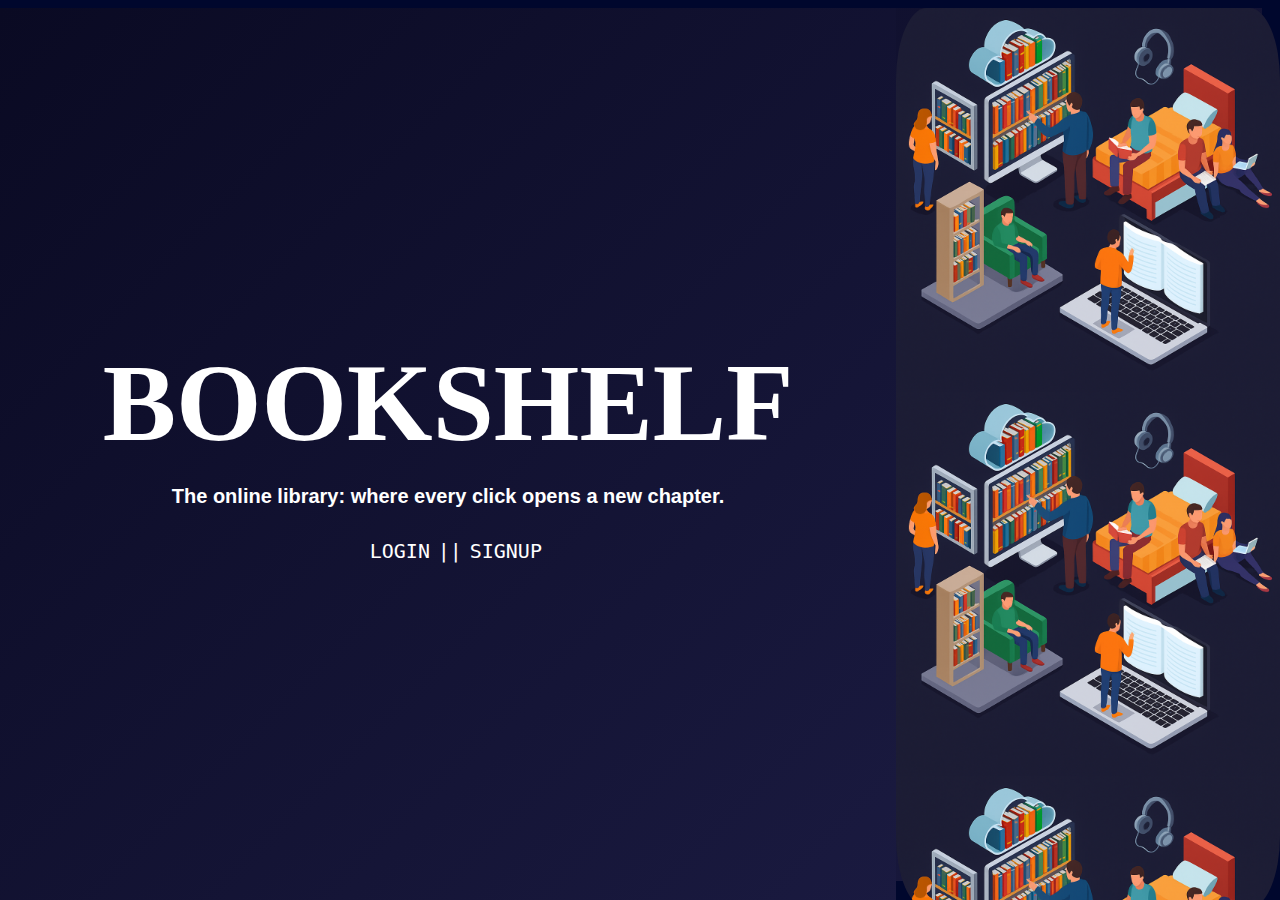
<file: index.html>
<!doctype html>
<html>
<head>
<style>
#container{height:97vh;width:98vw;  background: linear-gradient(135deg, #0a0a23 0%, #1a1a40 100%)}
.leftside{height:100%;width:70%;  background: linear-gradient(135deg, #0a0a23 0%, #1a1a40 100%);position:fixed;left:0px;display:flex;flex-direction:column;justify-content:center;align-items:center}
.rightside{height:100%;width:30%;background-image:url("ChatGPT Image May 16, 2025, 09_27_17 PM.png");background-size:contain;display:inline-block;position:fixed;background-repeat:repeat-y;background-position:0 0;right:0px;animation-name:SCROLL;animation-timing-function:linear;animation-delay:2s;animation-iteration-count:infinite;animation-duration:10s;animation-direction:reverse;border-radius:8%}
@keyframes SCROLL{
0%{background-position:0 0}
100%{background-position:0 100%}
}
heading{font-size: 110px;font-family: 'Lobster',serif;color: #253529;font-weight:800}
heading1{font-size: 110px;font-family: 'Lobster',serif;color:white;font-weight:800}
quote{font-size:20px;font-family:'quicksand',sans-serif;color:WHITE;font-weight:600}
a{font-size:20px;font-family:'quicksand',monospace;color:white;text-decoration:none}
BRACKETS{FONT-SIZE:20PX;color:white}
body{background-color:#00072D}

</style>
</head>
<body>
<div id="container">
<div class="leftside">
<heading1>BOOK<heading1>SHELF</heading1></heading1><br>
<quote>The online library: where every click opens a new chapter.</quote><br>
<pre>
  <a href="book.html">LOGIN</a> <brackets>||</brackets> <a href="book2.html">SIGNUP</a>
</pre>








</div>
<div class="rightside"></div>
</div>
</body>
</html>
</file>
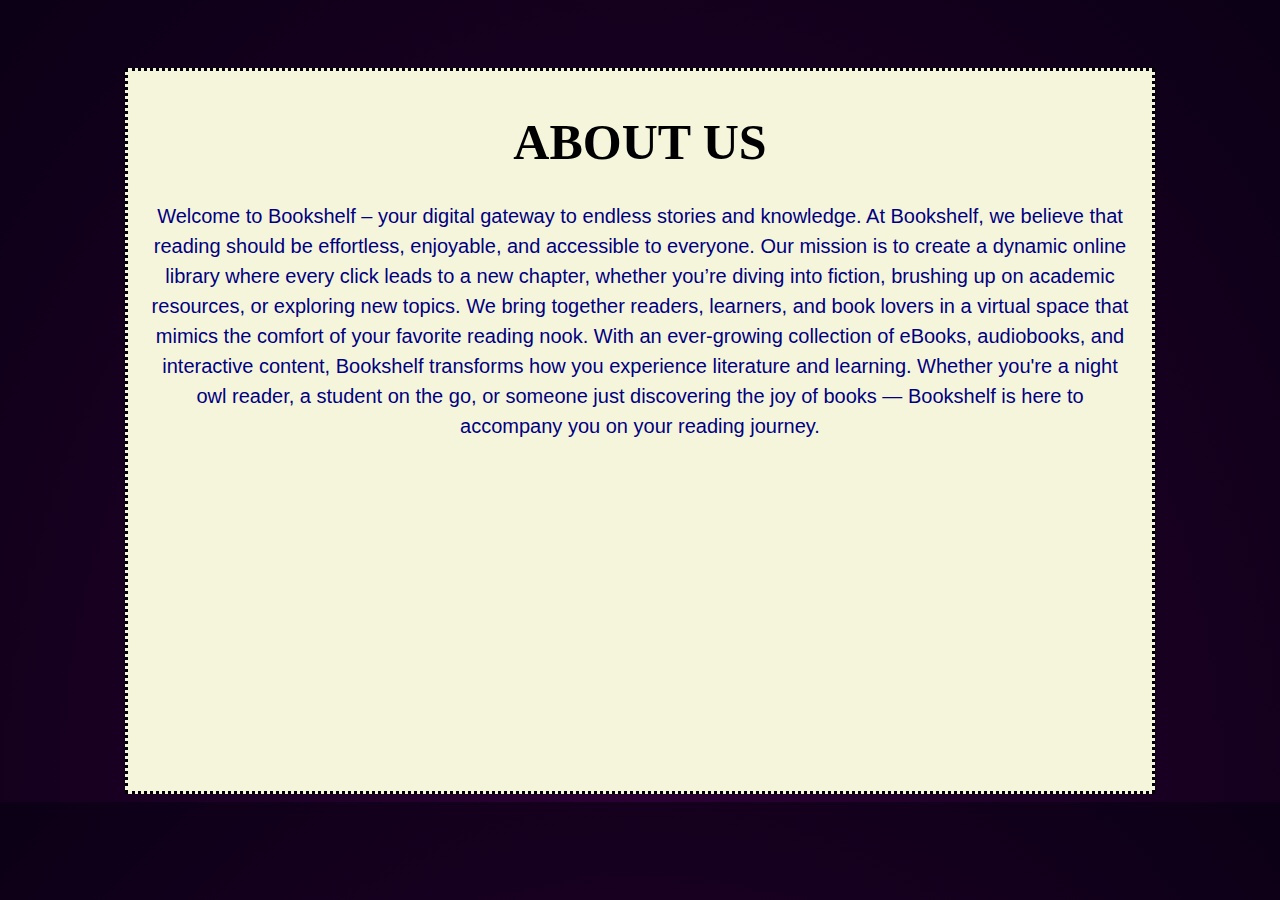
<file: aboutus.html>
<!DOCTYPE HTML>
<html>
<head>
<title>
ABOUT US
</title>
<style>
body{background: radial-gradient(ellipse at bottom, #2b0033 0%, #0b0015 100%);display:flex;flex-direction:row;justify-content:center;align-items:center;text-align:center}

#aboutus{height:80vh;width:80vw;background-color:#F5F5DC;margin-top:60px;display:flex;flex-direction:column;justify-content:flex-start;align-items:center; border-style:dotted;
  border-color:black;}
book-info h2 {
  font-size: 50px;
  margin-bottom: 10px;
  color:radial-gradient(ellipse at bottom, #2b0033 0%, #0b0015 100%);
 
  
}

book-info p {
  font-size: 20px;
  line-height: 1.5;
  font-family:"quicksand",sans-serif;
  color:navy;
  margin-left:20px;
  margin-right:20px;
 
 
}

</style>
</head>
<body>
<div id="aboutus">
<book-info><h2>ABOUT US </h2></book-info>
<book-info><p> Welcome to Bookshelf – your digital gateway to endless stories and knowledge.

At Bookshelf, we believe that reading should be effortless, enjoyable, and accessible to everyone. Our mission is to create a dynamic online library where every click leads to a new chapter, whether you’re diving into fiction, brushing up on academic resources, or exploring new topics.

We bring together readers, learners, and book lovers in a virtual space that mimics the comfort of your favorite reading nook. With an ever-growing collection of eBooks, audiobooks, and interactive content, Bookshelf transforms how you experience literature and learning.

Whether you're a night owl reader, a student on the go, or someone just discovering the joy of books — Bookshelf is here to accompany you on your reading journey.
</p></book-info>


</div>
</body>
</html>
</file>
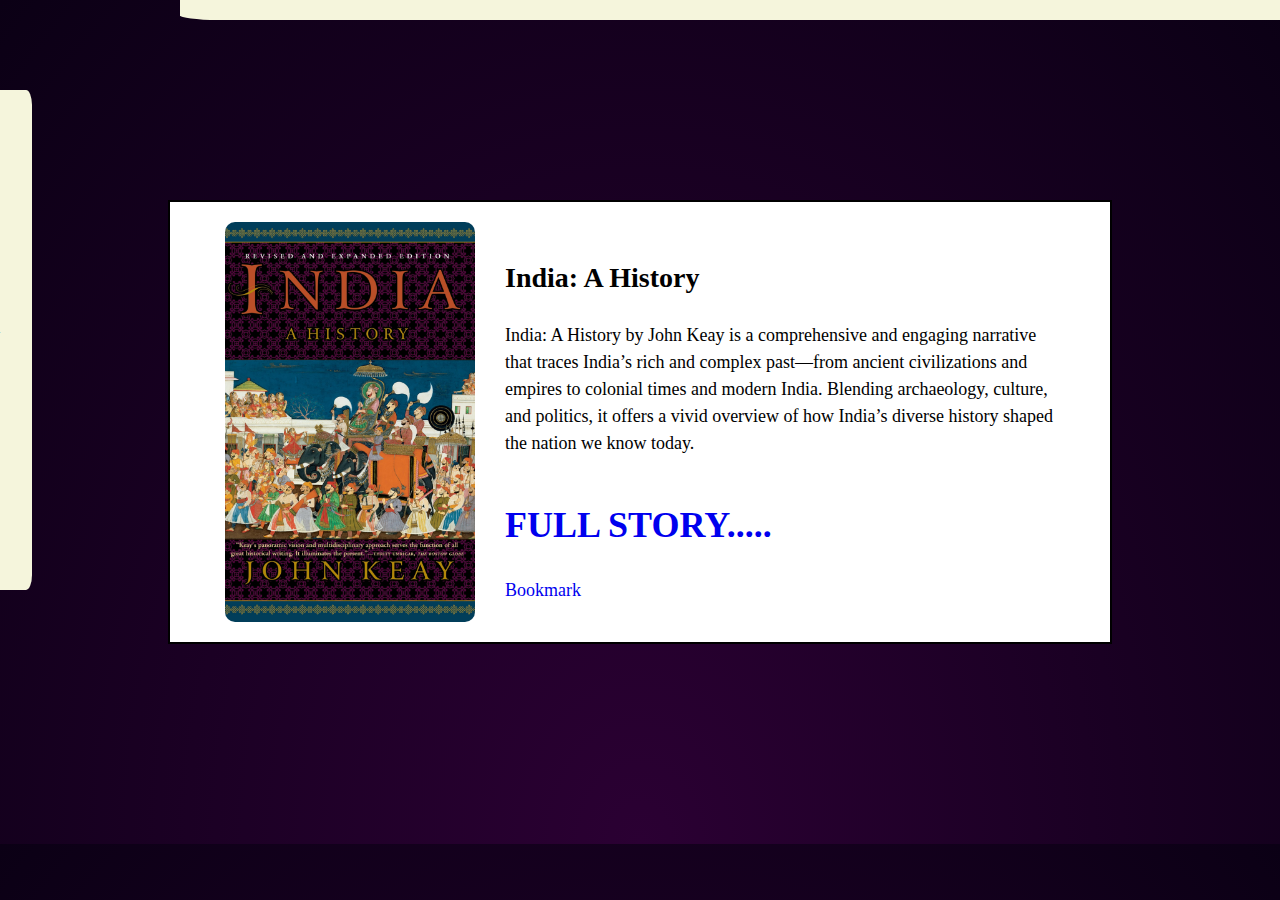
<file: archaeology.html>
<!doctype html>
<html>
<head>
<style>
body {
  display: flex;
  flex-direction: row;
  justify-content: flex-start;
  background:radial-gradient(ellipse at bottom, #2b0033 0%, #0b0015 100%);
  margin: 0;
  font-family: 'Patrick Hand', cursive;
  text-wrap:wrap
}

#topbar {
  height: 160px;
  width: 1250px;
  background-color: #F5F5DC;
  position: fixed;
  top: -140px;
  left: 180px;
  border-radius: 3%;
  display: flex;
  flex-direction: row;
  
  align-items: center;
  justify-content:space-around;
  z-index: 10;
}

#sidebar {
  height: 500px;
  width: 200px;
  background-color: #F5F5DC;
  position: fixed;
  left: -168px;
  top: 90px;
  border-radius: 3%;
  display: flex;
  flex-direction: row;
  flex-wrap: wrap;
  align-items: center;
  justify-content: center;
  z-index: 10;
}

#topbar:hover {
  transform: translateY(120px);
}

#sidebar:hover {
  transform: translateX(140px);
}

a {
  font-size: 18px;
  color: radial-gradient(ellipse at bottom, #2b0033 0%, #0b0015 100%);

  text-decoration: none;
  margin: 5px 0;
}

#bookdiv {
  height: 400px;
  width: 900px;
  display: flex;
  flex-direction: row;
  justify-content: center;
  align-items: center;
  border: 2px solid black;
  margin: 200px auto;
  background-color: white;
  padding: 20px;
 
  gap: 30px;
}

.book {
  height: 400px;
  width: 250px;
  background-image: url("archaeology.jpg");
  background-size: cover;
  background-repeat: no-repeat;
  background-position: center;
  border-radius: 10px;
}

.book-info {
  display: flex;
  flex-direction: column;
  justify-content: center;
  max-width: 550px;
}

.book-info h2 {
  font-size: 28px;
  margin-bottom: 10px;
}

.book-info p {
  font-size: 18px;
  line-height: 1.5;
}
</style>
</head>

<body>

<div id="topbar">
  <a href="contactus.html">CONTACT US</a>
  <a href="aboutus.html">ABOUT US</a>
  <a href="home.html">HOME</a>
  <a href="MY_LIST.HTML">MY LIST</a>
  
</div>

<div id="sidebar">
  <a href="mainpage.html">FICTIONAL</a>
  <a href="#">ARCHAEOLOGY</a>
  <a href="self-help.html">SELF-HELP</a>
</div>

<div id="bookdiv">
  <div class="book"></div>
  <div class="book-info">
    <h2>India: A History</h2>
    <p>
     India: A History by John Keay is a comprehensive and engaging narrative that traces India’s rich and complex past—from ancient civilizations and empires to colonial times and modern       India. Blending archaeology, culture, and politics, it offers a vivid overview of how India’s diverse history shaped the nation we know today.
    </p>
    <a href="archaeology.pdf"><H1>FULL STORY.....</H1></a>
    <a href="MY_LIST.html"> Bookmark</a>
 
  </div> </div>
</div><br>


</body>
</html>
</file>
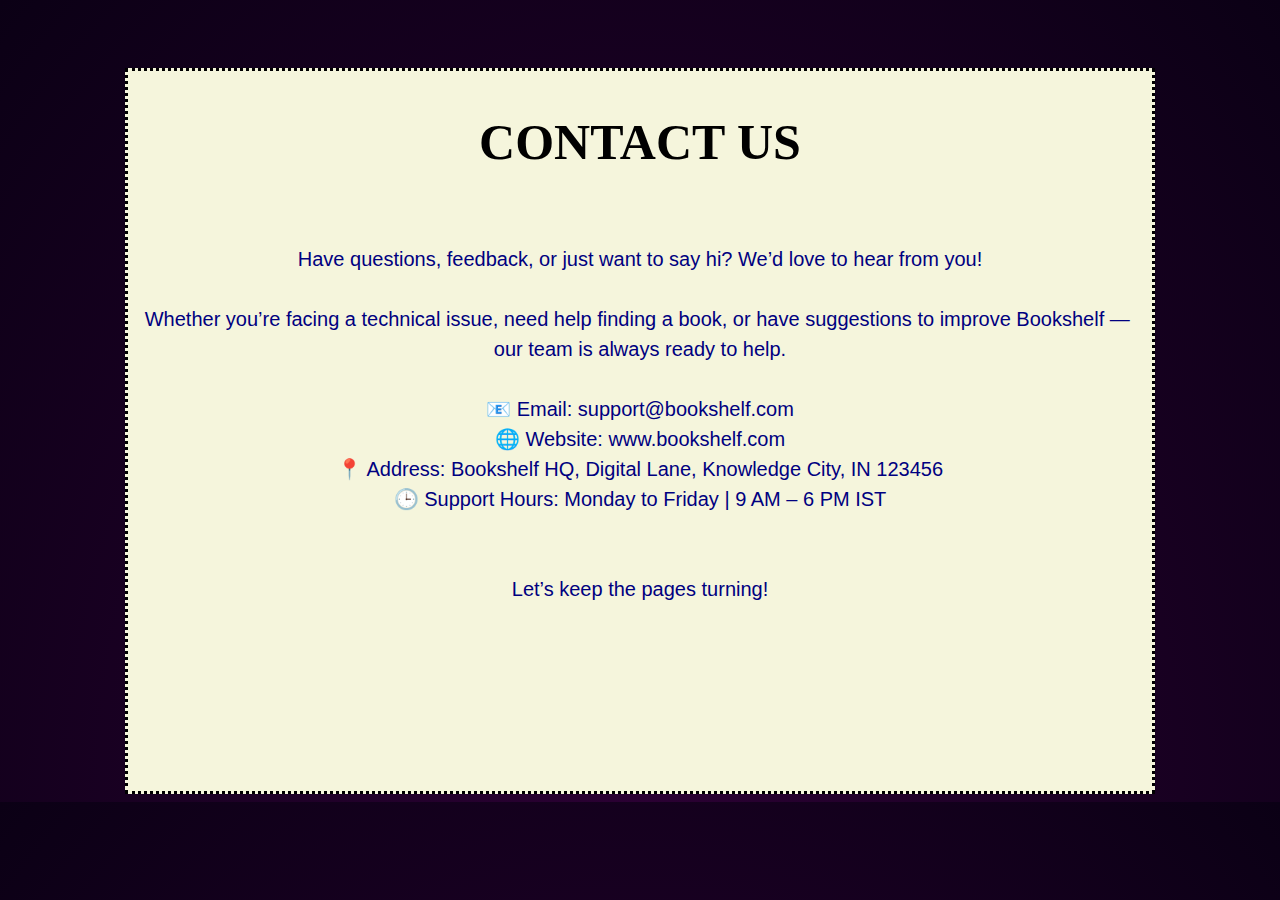
<file: contactus.html>
<!DOCTYPE HTML>
<html>
<head>
<title>
CONTACT US
</title>
<style>
body{background: radial-gradient(ellipse at bottom, #2b0033 0%, #0b0015 100%);display:flex;flex-direction:row;justify-content:center;align-items:center;text-align:center}

#contactus{height:80vh;width:80vw;background-color:#F5F5DC;margin-top:60px;display:flex;flex-direction:column;justify-content:flex-start;align-items:center; border-style:dotted;
  border-color:black;}
book-info h2 {
  font-size: 50px;
  margin-bottom: 10px;
  color:radial-gradient(ellipse at bottom, #2b0033 0%, #0b0015 100%);
 
  
}

book-info p {
  font-size: 20px;
  line-height: 1.5;
  font-family:"quicksand",sans-serif;
  color:navy;
  margin-left:20px;
  margin-right:20px;
  
 
}

</style>
</head>
<body>
<div id="contactus">
<book-info><h2>CONTACT US </h2></book-info>
<pre><book-info><p> 
Have questions, feedback, or just want to say hi? We’d love to hear from you!

Whether you’re facing a technical issue, need help finding a book, or have suggestions to improve Bookshelf — 
our team is always ready to help.

📧 Email: support@bookshelf.com
🌐 Website: www.bookshelf.com
📍 Address: Bookshelf HQ, Digital Lane, Knowledge City, IN 123456
🕒 Support Hours: Monday to Friday | 9 AM – 6 PM IST


Let’s keep the pages turning!
</p></book-info></pre>


</div>
</body>
</html>
</file>
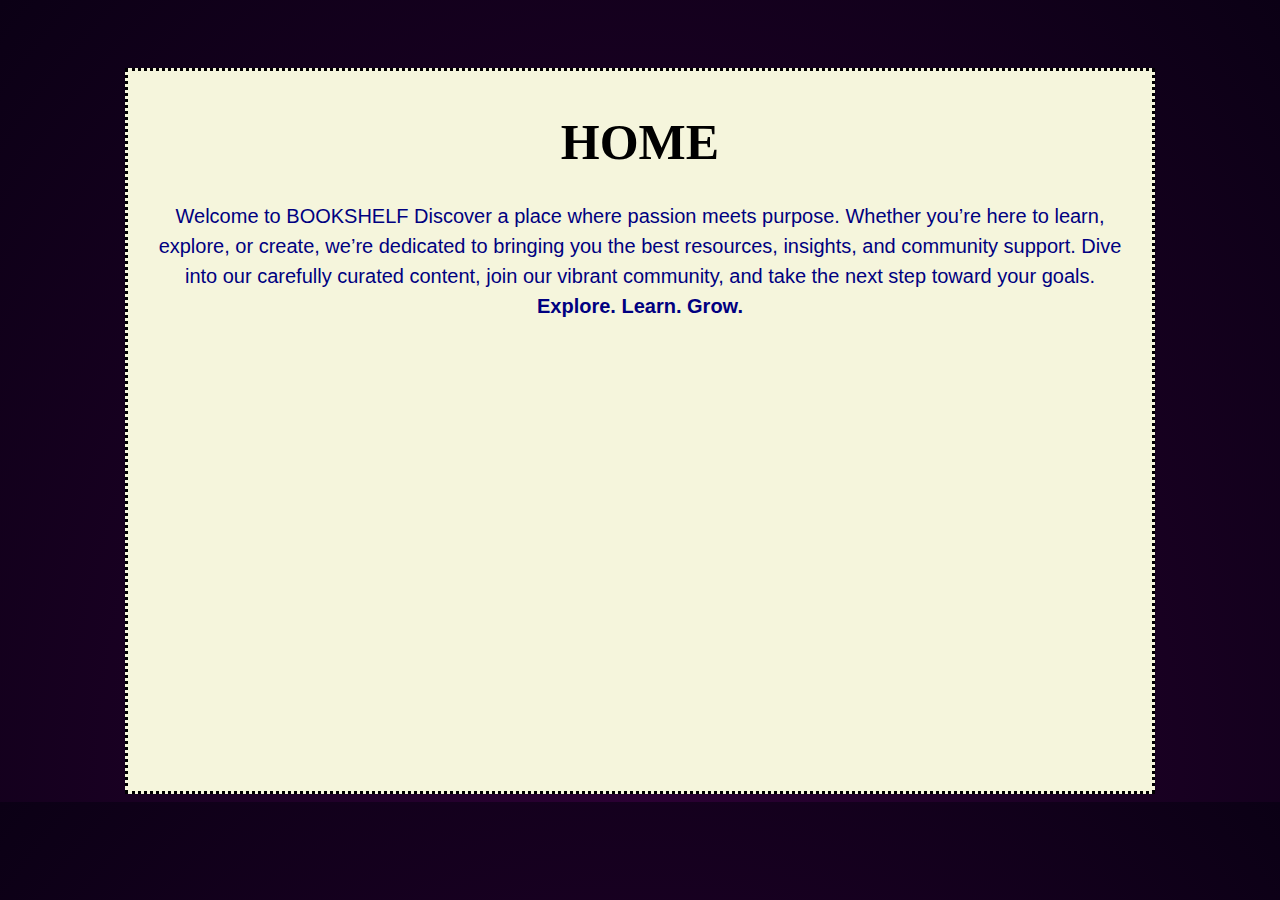
<file: home.html>
<!DOCTYPE HTML>
<html>
<head>
<title>
HOME
</title>
<style>
body{background: radial-gradient(ellipse at bottom, #2b0033 0%, #0b0015 100%);display:flex;flex-direction:row;justify-content:center;align-items:center;text-align:center}

#home{height:80vh;width:80vw;background-color:#F5F5DC;margin-top:60px;display:flex;flex-direction:column;justify-content:flex-start;align-items:center; border-style:dotted;
  border-color:black;}
book-info h2 {
  font-size: 50px;
  margin-bottom: 10px;
  color:radial-gradient(ellipse at bottom, #2b0033 0%, #0b0015 100%);
 
  
}

book-info p {
  font-size: 20px;
  line-height: 1.5;
  font-family:"quicksand",sans-serif;
  color:navy;
  margin-left:20px;
  margin-right:20px;
 
 
}

</style>
</head>
<body>
<div id="home">
<book-info><h2>HOME </h2></book-info>
<book-info><p> Welcome to BOOKSHELF
Discover a place where passion meets purpose. Whether you’re here to learn, explore, or create, we’re dedicated to bringing you the best resources, insights, and community support. Dive into our carefully curated content, join our vibrant community, and take the next step toward your goals.

<B>Explore. Learn. Grow.</B>
</p></book-info>


</div>
</body>
</html>
</file>
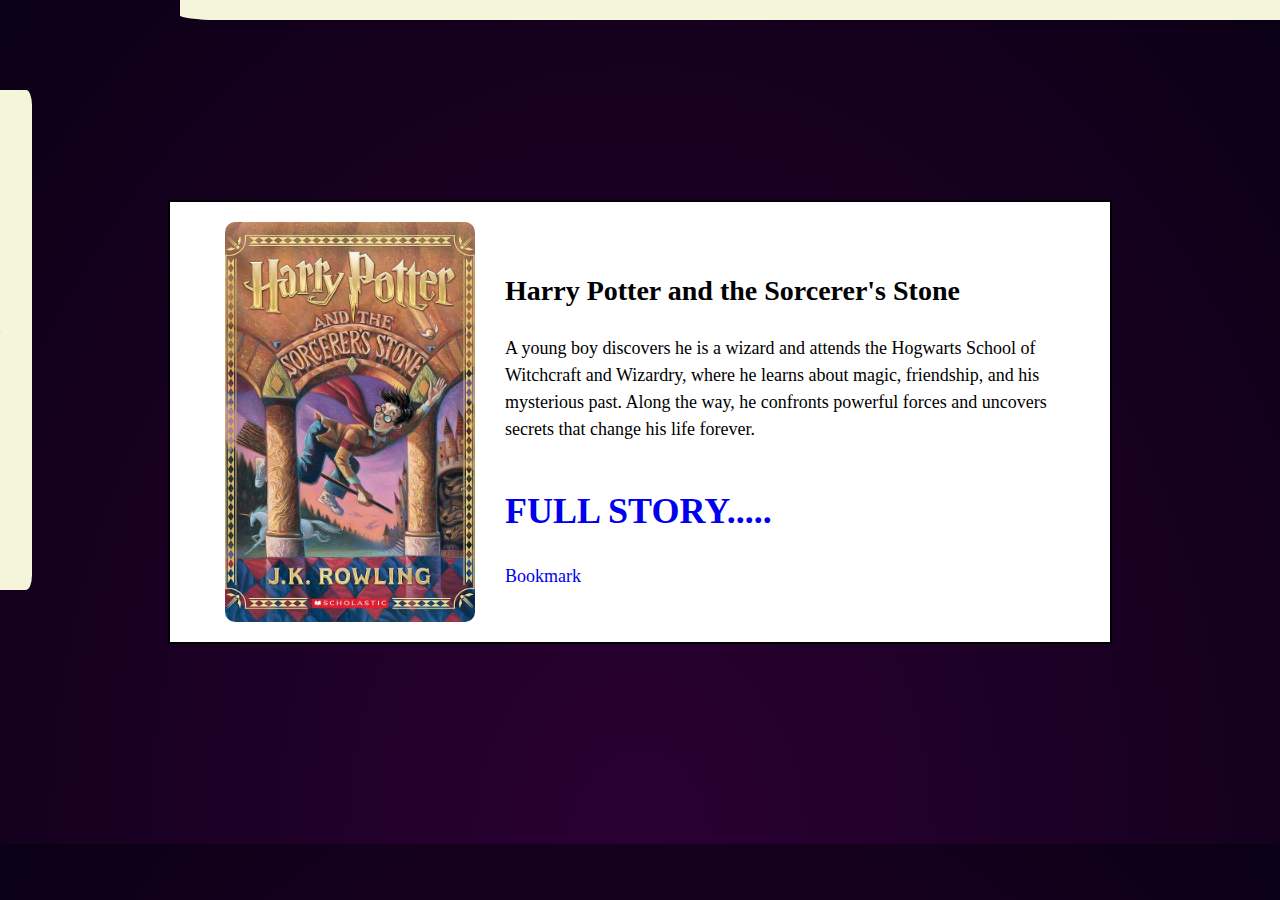
<file: mainpage.html>
<!doctype html>
<html>
<head>
<style>
body {
  display: flex;
  flex-direction: row;
  justify-content: flex-start;
  background:radial-gradient(ellipse at bottom, #2b0033 0%, #0b0015 100%);
  margin: 0;
  font-family: 'Patrick Hand', cursive;
  text-wrap:wrap
}

#topbar {
  height: 160px;
  width: 1250px;
  background-color: #F5F5DC;
  position: fixed;
  top: -140px;
  left: 180px;
  border-radius: 3%;
  display: flex;
  flex-direction: row;
  
  align-items: center;
  justify-content:space-around;
  z-index: 10;
}

#sidebar {
  height: 500px;
  width: 200px;
  background-color: #F5F5DC;
  position: fixed;
  left: -168px;
  top: 90px;
  border-radius: 3%;
  display: flex;
  flex-direction: row;
  flex-wrap: wrap;
  align-items: center;
  justify-content: center;
  z-index: 10;
}

#topbar:hover {
  transform: translateY(120px);
}

#sidebar:hover {
  transform: translateX(140px);
}

a {
  font-size: 18px;
  color: radial-gradient(ellipse at bottom, #2b0033 0%, #0b0015 100%);

  text-decoration: none;
  margin: 5px 0;
}

#bookdiv {
  height: 400px;
  width: 900px;
  display: flex;
  flex-direction: row;
  justify-content: center;
  align-items: center;
  border: 2px solid black;
  margin: 200px auto;
  background-color: white;
  padding: 20px;
 
  gap: 30px;
}

.book {
  height: 400px;
  width: 250px;
  background-image: url("harry_potter.jpg");
  background-size: cover;
  background-repeat: no-repeat;
  background-position: center;
  border-radius: 10px;
}

.book-info {
  display: flex;
  flex-direction: column;
  justify-content: center;
  max-width: 550px;
}

.book-info h2 {
  font-size: 28px;
  margin-bottom: 10px;
}

.book-info p {
  font-size: 18px;
  line-height: 1.5;
}
</style>
</head>

<body>

<div id="topbar">
  <a href="contactus.html">CONTACT US</a>
  <a href="aboutus.html">ABOUT US</a>
  <a href="home.html">HOME</a>
  <a href="MY_LIST.HTML">MY LIST</a>
  
</div>

<div id="sidebar">
  <a href="#">FICTIONAL</a>
  <a href="archaeology.html">ARCHAEOLOGY</a>
  <a href="self-help.html">SELF-HELP</a>
</div>

<div id="bookdiv">
  <div class="book"></div>
  <div class="book-info">
    <h2>Harry Potter and the Sorcerer's Stone</h2>
    <p>
      A young boy discovers he is a wizard and attends the Hogwarts School of Witchcraft and Wizardry, where he learns about magic, friendship, and his mysterious past. Along the way, he confronts powerful forces and uncovers secrets that change his life forever.
    </p>
    <a href="file:///C:/Users/HP/OneDrive/Desktop/harry_philospher's%20stone.pdf"><H1>FULL STORY.....</H1></a>
    <a href="MY_LIST.html"> Bookmark</a>
 
  </div> </div>
</div><br>


</body>
</html>
</file>
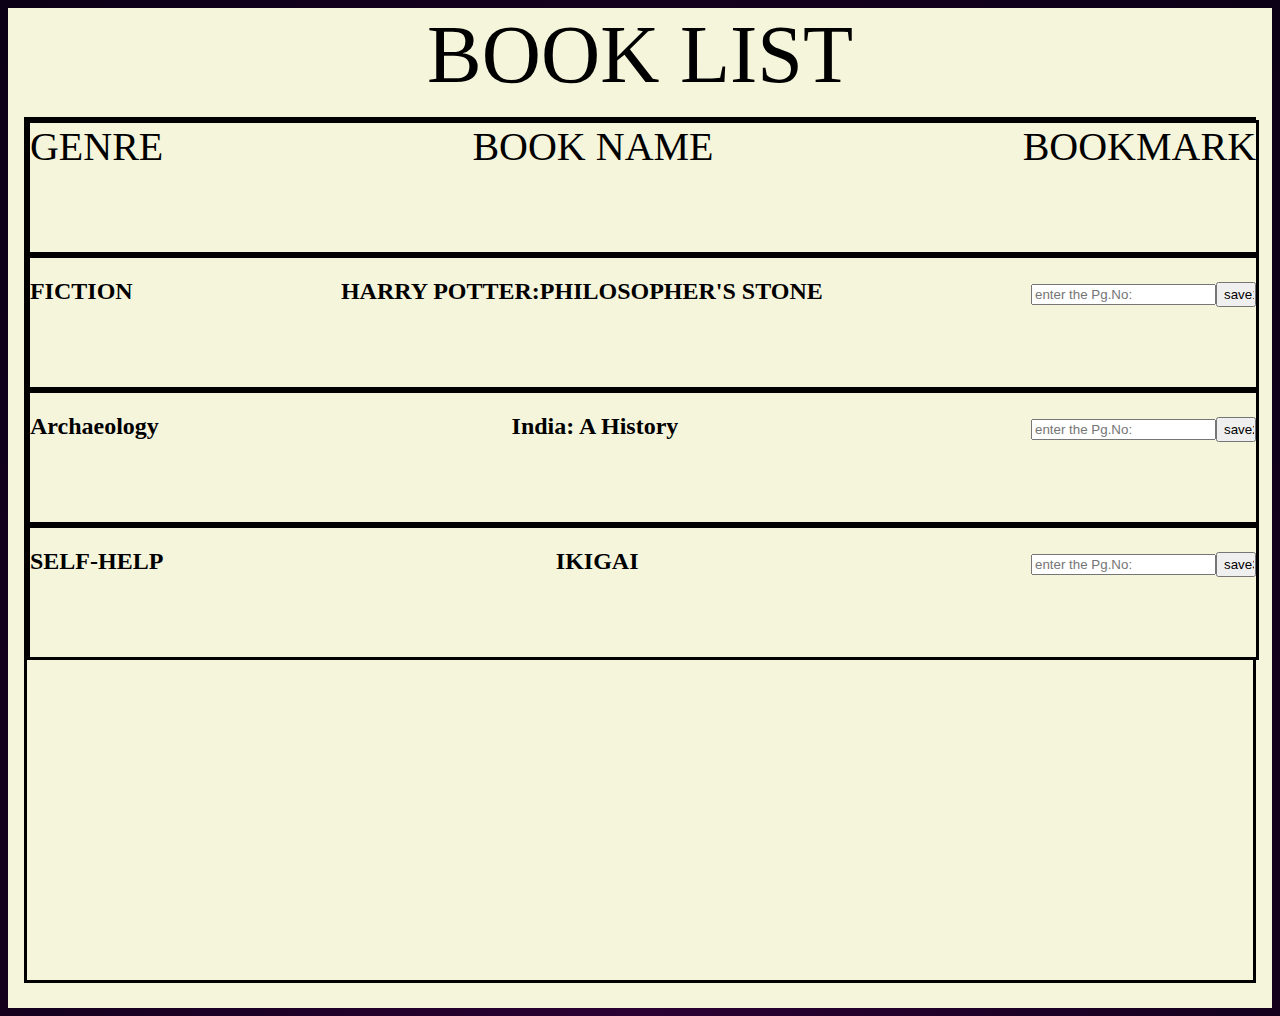
<file: MY_LIST.HTML>
<!DOCTYPE HTML>
<HTML>
<HEAD>
<TITLE>
MY LIST
</TITLE>
<STYLE>
body{background:radial-gradient(ellipse at bottom, #2b0033 0%, #0b0015 100%);display:flex;flex-direction:row;justify-content:center;align-items:center;align-content:center}
#box{background-color:#F5F5DC;height:1000px;width:1400px;display:flex;justify-content:center;align-items:flex-start;flex-direction:row;flex-wrap:wrap}
.subbox{background-color:#F5F5DC;height:86%;width:97%;display:flex;justify-content:flex-start;align-items:flex-start;flex-direction:column;border-style:solid;border-color:black;MARGIN-BOTTOM:10PX;flex-wrap:wrap}
.subsubbox1{background-color:#F5F5DC;height:15%;width:100%;border-style:solid;border-color:black;flex-shrink:2;justify-content:space-between;display:flex;flex-direction:row}
heading1{font-size:82px;font-weight:99px;font-family:'quicksand',serif;color:black}
subheading{font-size:40px;font-weight:80px;font-family:'quicksand',serif;color:black}
</STYLE>
</HEAD>
<BODY>
<div id="box">
<heading1>
BOOK LIST
</heading1>

<div class="subbox">
<div class="subsubbox1">
<subheading>GENRE</SUBHEADING>
<subheading>BOOK NAME</SUBHEADING>
<subheading>BOOKMARK</SUBHEADING>
</div>
<div class="subsubbox1">
<h2>FICTION</h2>
<h2>HARRY POTTER:PHILOSOPHER'S STONE</h2>
<h2><label for="bookmark1"></label>
<input type="text" id="bookmark1" name="bookmark" placeholder="enter the Pg.No: "><input type="button" value="save1"  id="save1" style="height:25px;width:40px">
<p id="displaySaved1" style="font-size: 20px; color: green; "></p>


</h2>
</div>
<div class="subsubbox1">
<h2>Archaeology</h2>
<h2>India: A History </h2>
<h2><label for="bookmark2"></label>
<input type="text" id="bookmark2" name="bookmark" placeholder="enter the Pg.No: "><input type="button" value="save2"  id="save2" style="height:25px;width:40px">
<p id="displaySaved2" style="font-size: 20px; color: green; "></p>


</h2>




</div>
<div class="subsubbox1">
<h2>SELF-HELP</h2>
<h2>IKIGAI</h2>
<h2><label for="bookmark3"></label>
<input type="text" id="bookmark3" name="bookmark" placeholder="enter the Pg.No: "><input type="button" value="save3"  id="save3" style="height:25px;width:40px" >
<p id="displaySaved3" style="font-size: 20px; color: green; "></p>


</h2>




</div>


</div>



</div>
</body>
<script>
window.onload=function(){

saved1=localStorage.getItem("bookmark1")
display1=document.getElementById("displaySaved1")
if(saved1){
display1.textContent=`Restart from page.no:${saved1}`
}
savebutton1=document.getElementById("save1")



savebutton1.onclick=function(){
value1=document.getElementById("bookmark1").value
localStorage.setItem("bookmark1",value1)
display1=document.getElementById("displaySaved1")
display1.textContent=`Restart from page.no:${value1}`
}



saved2=localStorage.getItem("bookmark2")
display2=document.getElementById("displaySaved2")
if(saved2){
display2.textContent=`Restart from page.no:${saved2}`
}
savebutton2=document.getElementById("save2")



savebutton2.onclick=function(){
value2=document.getElementById("bookmark2").value
localStorage.setItem("bookmark2",value2)
display2=document.getElementById("displaySaved2")
display2.textContent=`Restart from page.no:${value2}`
}
saved3=localStorage.getItem("bookmark3")
display3=document.getElementById("displaySaved3")
if(saved3){
display3.textContent=`Restart from page.no:${saved3}`
}
savebutton3=document.getElementById("save3")



savebutton3.onclick=function(){
value3=document.getElementById("bookmark3").value
localStorage.setItem("bookmark3",value3)
display3=document.getElementById("displaySaved3")
display3.textContent=`Restart from page.no:${value3}`
}

}



</script>










</HTML>
</file>
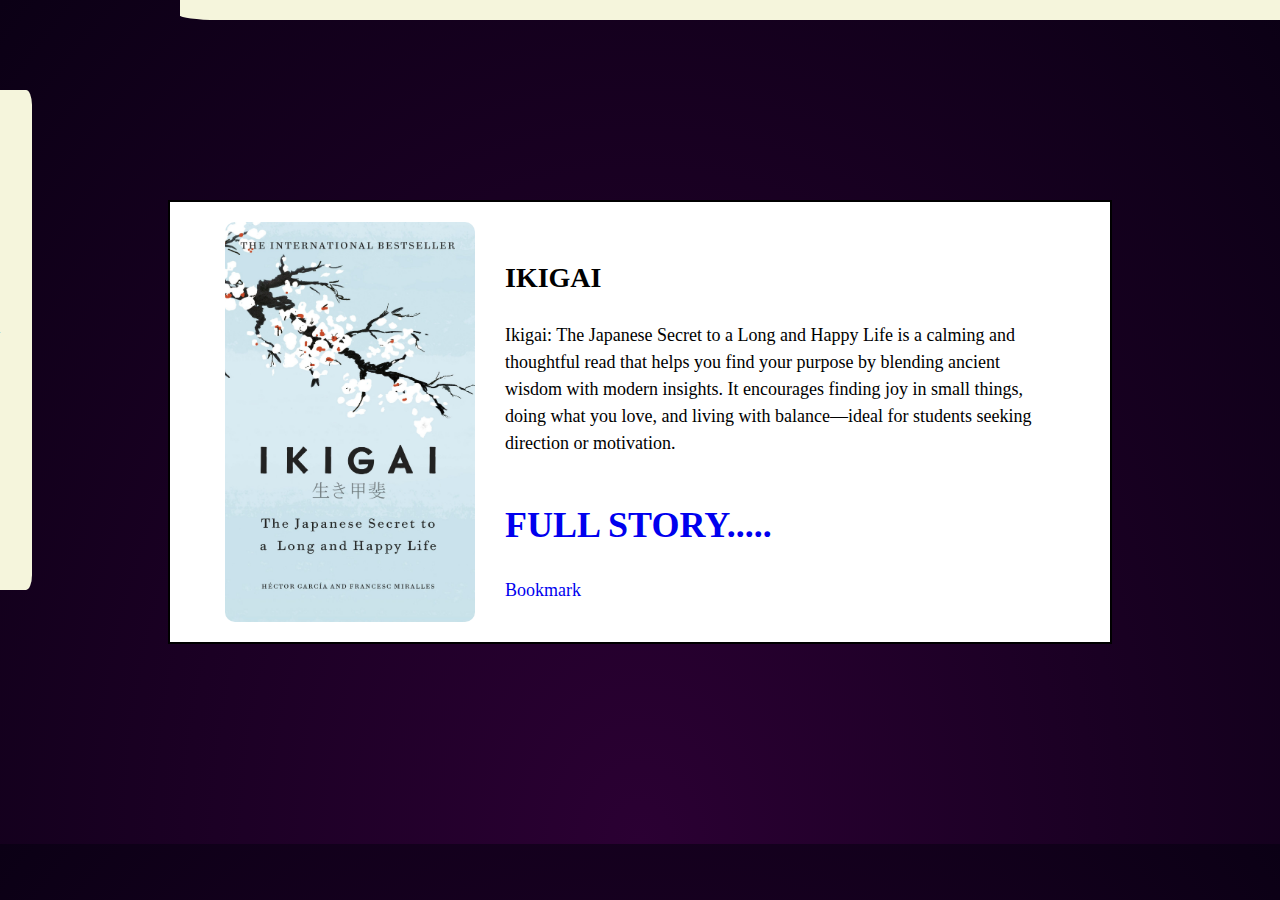
<file: self-help.html>
<!doctype html>
<html>
<head>
<style>
body {
  display: flex;
  flex-direction: row;
  justify-content: flex-start;
  background:radial-gradient(ellipse at bottom, #2b0033 0%, #0b0015 100%);
  margin: 0;
  font-family: 'Patrick Hand', cursive;
  text-wrap:wrap
}

#topbar {
  height: 160px;
  width: 1250px;
  background-color: #F5F5DC;
  position: fixed;
  top: -140px;
  left: 180px;
  border-radius: 3%;
  display: flex;
  flex-direction: row;
  
  align-items: center;
  justify-content:space-around;
  z-index: 10;
}

#sidebar {
  height: 500px;
  width: 200px;
  background-color: #F5F5DC;
  position: fixed;
  left: -168px;
  top: 90px;
  border-radius: 3%;
  display: flex;
  flex-direction: row;
  flex-wrap: wrap;
  align-items: center;
  justify-content: center;
  z-index: 10;
}

#topbar:hover {
  transform: translateY(120px);
}

#sidebar:hover {
  transform: translateX(140px);
}

a {
  font-size: 18px;
  color: radial-gradient(ellipse at bottom, #2b0033 0%, #0b0015 100%);

  text-decoration: none;
  margin: 5px 0;
}

#bookdiv {
  height: 400px;
  width: 900px;
  display: flex;
  flex-direction: row;
  justify-content: center;
  align-items: center;
  border: 2px solid black;
  margin: 200px auto;
  background-color: white;
  padding: 20px;
 
  gap: 30px;
}

.book {
  height: 400px;
  width: 250px;
  background-image: url("ikigai.jpg");
  background-size: cover;
  background-repeat: no-repeat;
  background-position: center;
  border-radius: 10px;
}

.book-info {
  display: flex;
  flex-direction: column;
  justify-content: center;
  max-width: 550px;
}

.book-info h2 {
  font-size: 28px;
  margin-bottom: 10px;
}

.book-info p {
  font-size: 18px;
  line-height: 1.5;
}
</style>
</head>

<body>

<div id="topbar">
  <a href="contactus.html">CONTACT US</a>
  <a href="aboutus.html">ABOUT US</a>
  <a href="home.html">HOME</a>
  <a href="MY_LIST.HTML">MY LIST</a>
  
</div>

<div id="sidebar">
  <a href="mainpage.html">FICTIONAL</a>
  <a href="archaeology.html">ARCHAEOLOGY</a>
  <a href="self-help.html">SELF-HELP</a>
</div>

<div id="bookdiv">
  <div class="book"></div>
  <div class="book-info">
    <h2>IKIGAI</h2>
    <p>
     Ikigai: The Japanese Secret to a Long and Happy Life is a calming and thoughtful read that helps you find your purpose by blending ancient wisdom with modern insights. It encourages     finding joy in small things, doing what you love, and living with balance—ideal for students seeking direction or motivation.
   </p>
    <a href="ikigai.pdf"><H1>FULL STORY.....</H1></a>
    <a href="file:///C:/Users/HP/OneDrive/Desktop/project/MY_LIST.HTML"> Bookmark</a>
 
  </div> </div>
</div><br>


</body>
</html>
</file>
